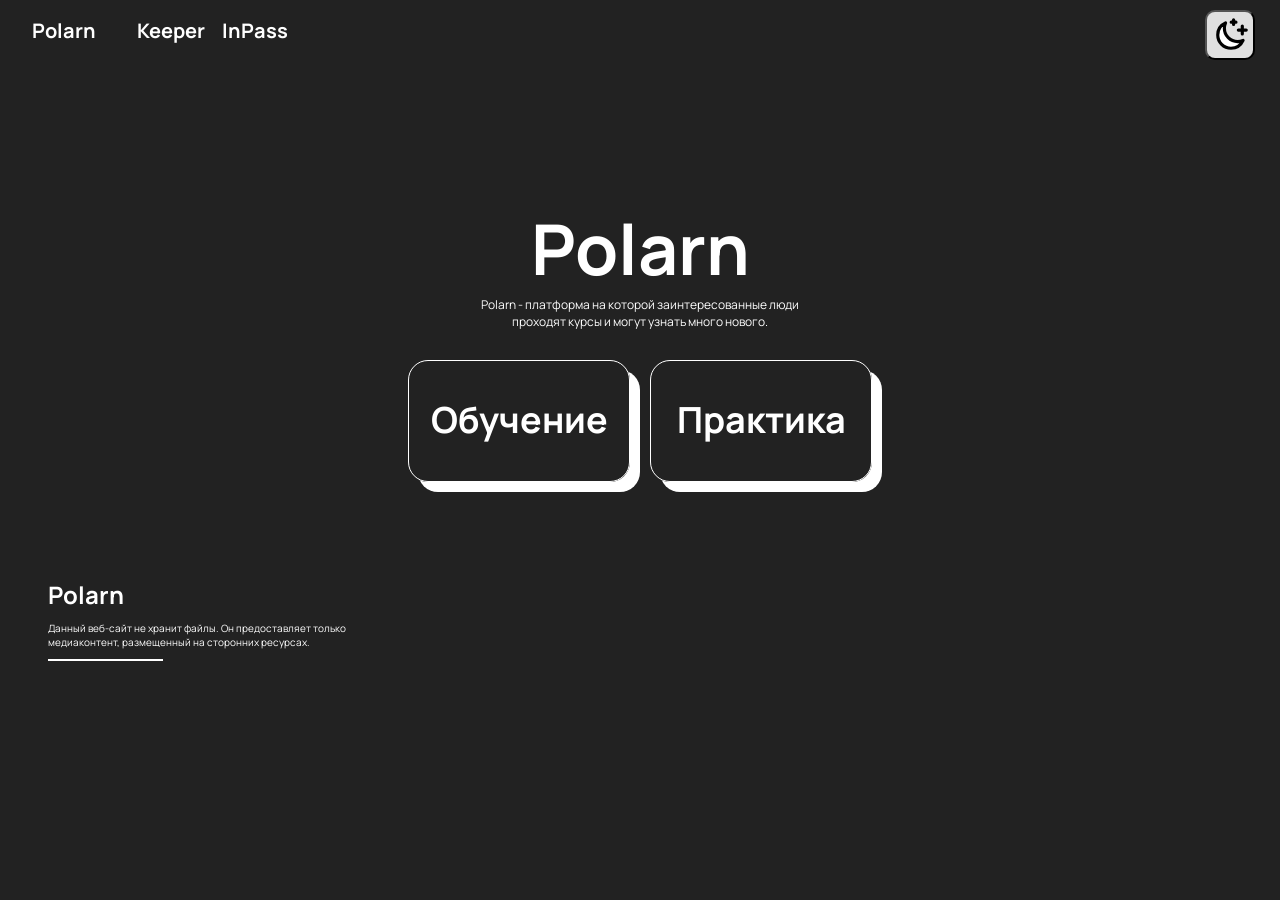
<file: index.html>
<!DOCTYPE html>
<html lang="en">
<head>
    <meta charset="UTF-8">
    <meta name="viewport" content="width=device-width, initial-scale=1.0">
    <!-- Title-->
    <title>Polarn</title>
    <!-- Fonts -->
    <link rel="preconnect" href="https://fonts.googleapis.com">
    <link rel="preconnect" href="https://fonts.gstatic.com" crossorigin>
    <link href="https://fonts.googleapis.com/css2?family=Manrope:wght@200..800&display=swap" rel="stylesheet">
    <!-- Favicon -->
    <link rel="apple-touch-icon" sizes="180x180" href="favicon/apple-touch-icon.png">
    <link rel="icon" type="image/png" sizes="32x32" href="favicon/favicon-32x32.png">
    <link rel="icon" type="image/png" sizes="16x16" href="favicon/favicon-16x16.png">
    <link rel="manifest" href="favicon/site.webmanifest">
    <!-- CSS -->
    <link rel="stylesheet" href="css/main.css">
    <link rel="stylesheet" href="css/mobile.css">
</head>
<body>

<!-- Preloader -->
<div class="preloader">
    <svg viewBox="0 0 24 24" xmlns="http://www.w3.org/2000/svg" class="preloader__image" role="img">
        <path class="colorPre" d="M21 15.5018C18.651 14.5223 17 12.2039 17 9.5C17 6.79774 18.6534 4.48062 21 3.5C20.2304 3.17906 19.3859 3 18.5 3C15.7977 3 13.4806 4.64899 12.5 6.9956M6.9 21C4.74609 21 3 19.2889 3 17.1781C3 15.4286 4.3 13.8125 6.25 13.5C6.86168 12.0617 8.30934 11 9.9978 11C12.1607 11 13.9285 12.6589 14.05 14.75C15.1978 15.2463 16 16.4645 16 17.7835C16 19.5599 14.5449 21 12.75 21L6.9 21Z" stroke="#000000" stroke-width="2" stroke-linecap="round" stroke-linejoin="round"/>
    </svg>
</div>

<!-- Navigation -->
<div class="navbar">
    <div class="Nbar">
        <h2 class="Ntitle">Polarn</h2>
        <a href="download/keeper.rar" class="Nb" download=""><h2 class="Nbtn">Keeper</h2></a>
        <a href="download/inpass.rar" class="Nb" download=""><h2 class="Nbtn">InPass</h2></a>
    </div>
    <div class="Theme">
        <button id="theme-toggle" class="Ntheme">
            <svg width="38px" height="38px" viewBox="0 0 24 24" fill="none" xmlns="http://www.w3.org/2000/svg">
                <path d="M13 6V3M18.5 12V7M14.5 4.5H11.5M21 9.5H16M15.5548 16.8151C16.7829 16.8151 17.9493 16.5506 19 16.0754C17.6867 18.9794 14.7642 21 11.3698 21C6.74731 21 3 17.2527 3 12.6302C3 9.23576 5.02061 6.31331 7.92462 5C7.44944 6.05072 7.18492 7.21708 7.18492 8.44523C7.18492 13.0678 10.9322 16.8151 15.5548 16.8151Z" stroke="#000000" stroke-width="2" stroke-linecap="round" stroke-linejoin="round"/>
            </svg>
        </button>
    </div>
</div>

<!-- Main-->
<div class="Main">
    <h1 class="Title">Polarn</h1>
    <h2 class="Description1">
        Polarn - платформа на которой заинтересованные люди
    </h2>
    <h2 class="Description2">
        проходят курсы и могут узнать много нового.
    </h2>
</div>

<div class="Multibtn">
    <div class="info"><a href="security.html" class="Abtn"><h1>Обучение</h1></a></div>
    <div class="security"><a href="info.html" class="Mbtn"><h1>Практика</h1></a></div>
</div>

<!-- Footer -->
<footer class="footer">
    <h2 class="ftitle">Polarn</h2>
    <p class="fdescription">Данный веб-сайт не хранит файлы. Он предоставляет только
        <br>
        медиаконтент, размещенный на сторонних ресурсах.</p>
    <div class="border"></div>
</footer>

<!-- Scripts -->
<script src="javascript/preloader.js"></script>
<script src="javascript/theme.js"></script>
</body>
</html>
</file>
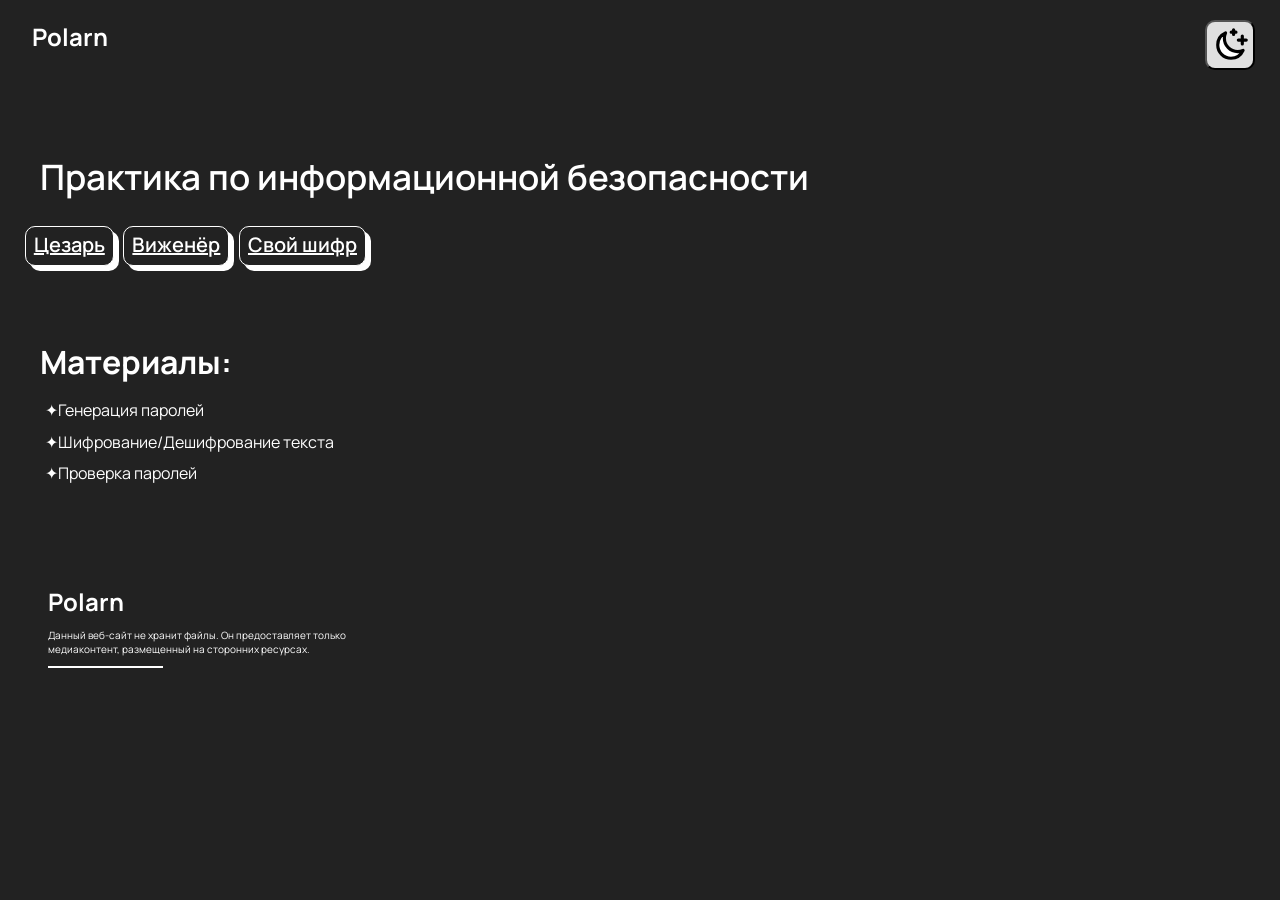
<file: info.html>
<!DOCTYPE html>
<html lang="en">
<head>
    <meta charset="UTF-8">
    <meta name="viewport" content="width=device-width, initial-scale=1.0">
    <!-- Title-->
    <title>Polarn - info</title>
    <!-- Fonts -->
    <link rel="preconnect" href="https://fonts.googleapis.com">
    <link rel="preconnect" href="https://fonts.gstatic.com" crossorigin>
    <link href="https://fonts.googleapis.com/css2?family=Manrope:wght@200..800&display=swap" rel="stylesheet">
    <!-- Favicon -->
    <link rel="apple-touch-icon" sizes="180x180" href="favicon/apple-touch-icon.png">
    <link rel="icon" type="image/png" sizes="32x32" href="favicon/favicon-32x32.png">
    <link rel="icon" type="image/png" sizes="16x16" href="favicon/favicon-16x16.png">
    <link rel="manifest" href="favicon/site.webmanifest">
    <!-- CSS -->
    <link rel="stylesheet" href="css/info.css">
    <link rel="stylesheet" href="css/infoM.css">
</head>
<body>

<!-- Preloader -->
<div class="preloader">
    <svg viewBox="0 0 24 24" xmlns="http://www.w3.org/2000/svg" class="preloader__image" role="img">
        <path class="colorPre" d="M21 15.5018C18.651 14.5223 17 12.2039 17 9.5C17 6.79774 18.6534 4.48062 21 3.5C20.2304 3.17906 19.3859 3 18.5 3C15.7977 3 13.4806 4.64899 12.5 6.9956M6.9 21C4.74609 21 3 19.2889 3 17.1781C3 15.4286 4.3 13.8125 6.25 13.5C6.86168 12.0617 8.30934 11 9.9978 11C12.1607 11 13.9285 12.6589 14.05 14.75C15.1978 15.2463 16 16.4645 16 17.7835C16 19.5599 14.5449 21 12.75 21L6.9 21Z" stroke="#000000" stroke-width="2" stroke-linecap="round" stroke-linejoin="round"/>
    </svg>
</div>

<!-- Navigation -->
<div class="navbar">
    <div class="Nbar">
        <a href="index.html"><h2 class="Ntitle">Polarn</h2></a>
    </div>
    <div class="Theme">
        <button id="theme-toggle" class="Ntheme">
            <svg width="38px" height="38px" viewBox="0 0 24 24" fill="none" xmlns="http://www.w3.org/2000/svg">
                <path d="M13 6V3M18.5 12V7M14.5 4.5H11.5M21 9.5H16M15.5548 16.8151C16.7829 16.8151 17.9493 16.5506 19 16.0754C17.6867 18.9794 14.7642 21 11.3698 21C6.74731 21 3 17.2527 3 12.6302C3 9.23576 5.02061 6.31331 7.92462 5C7.44944 6.05072 7.18492 7.21708 7.18492 8.44523C7.18492 13.0678 10.9322 16.8151 15.5548 16.8151Z" stroke="#000000" stroke-width="2" stroke-linecap="round" stroke-linejoin="round"/>
            </svg>
        </button>
    </div>
</div>

<!-- Main -->
<div class="main">
    <div class="download">
        <h1 class="load">Скачать:</h1>
        <a href="download/inpass.rar">✦ InPass - интерактив программа для взлома сообщений</a>
        <a href="download/keeper.rar">✦ Keeper - программа с разными видами шифрования/дешифрования</a>
    </div>
    <div class="sites">
        <h1 class="load">Материалы:</h1>
        <a href="main/generate.html">✦Генерация паролей</a>
        <a href="main/code.html">✦Шифрование/Дешифрование текста</a>
        <a href="main/pass.html">✦Проверка паролей</a>
    </div>
</div>

<!-- Slider -->
<div class="container">
    <div class="mySlides fade">
          <div class="Stitle">Практика по информационной безопасности</div>
          <div class="time">Время на прочтение ⌚ 2 минуты</div>
        <div class="textM">Игры на дешифрование:</div>
          <div class="text">Здесь присутствует интерактив, а также полезные материалы и программы для освоения в теме криптографии и информационной безопасности.</div>
    </div>
</div>

<!-- Games -->
<div class="games">
    <div class="game">
          <a href="main/caesar.html"><div class="gamename">Цезарь</div></a>
          <div class="minutes">⌚ 1 минута</div>
          <div class="info">Попытайтесь взломать шифр Цезаря.</div>
    </div>
    <div class="game">
         <a href="main/vigener.html"><div class="gamename">Виженёр</div></a>
          <div class="minutes">⌚ 3 минуты</div>
          <div class="info">Взломайте шифр Виженёра, если сможете.</div>
    </div>
    <div class="game">
          <a href="main/cipher.html"><div class="gamename">Свой шифр</div></a>
          <div class="minutes">⌚ ? минут</div>
          <div class="info">Попытайтесь отгадать наш шифр (метод замены).</div>
    </div>
</div>

<div class="sitesM">
    <h1 class="load">Материалы:</h1>
    <a href="main/generate.html">✦Генерация паролей</a>
    <a href="main/code.html">✦Шифрование/Дешифрование текста</a>
    <a href="main/pass.html">✦Проверка паролей</a>
</div>

<!-- Footer -->
<footer class="footer">
  <h2 class="ftitle">Polarn</h2>
  <p class="fdescription">Данный веб-сайт не хранит файлы. Он предоставляет только
        <br>
        медиаконтент, размещенный на сторонних ресурсах.</p>
  <div class="border"></div>
</footer>

<!-- Scripts -->
<script src="javascript/slider.js"></script>
<script src="javascript/preloader.js"></script>
<script src="javascript/theme.js"></script>
</body>
</html>
</file>
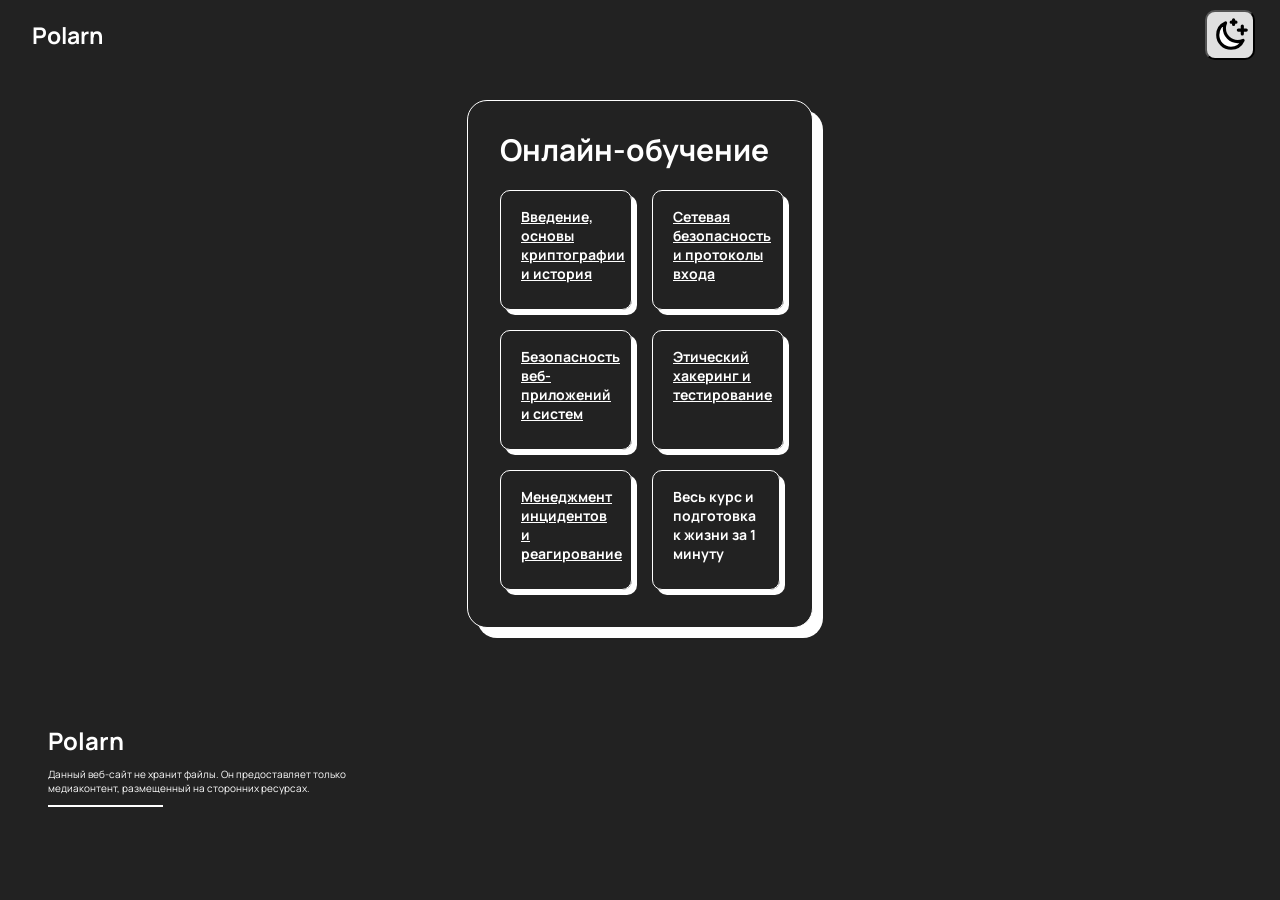
<file: security.html>
<!DOCTYPE html>
<html lang="en">
<head>
    <meta charset="UTF-8">
    <meta name="viewport" content="width=device-width, initial-scale=1.0">
    <!-- Title-->
    <title>Polarn - learn</title>
    <!-- Fonts -->
    <link rel="preconnect" href="https://fonts.googleapis.com">
    <link rel="preconnect" href="https://fonts.gstatic.com" crossorigin>
    <link href="https://fonts.googleapis.com/css2?family=Manrope:wght@200..800&display=swap" rel="stylesheet">
    <!-- Favicon -->
    <link rel="apple-touch-icon" sizes="180x180" href="favicon/apple-touch-icon.png">
    <link rel="icon" type="image/png" sizes="32x32" href="favicon/favicon-32x32.png">
    <link rel="icon" type="image/png" sizes="16x16" href="favicon/favicon-16x16.png">
    <link rel="manifest" href="favicon/site.webmanifest">
    <!-- CSS -->
    <link rel="stylesheet" href="css/security.css">
    <link rel="stylesheet" href="css/securityM.css">
</head>
<body>

<!-- Preloader -->
<div class="preloader">
    <svg viewBox="0 0 24 24" xmlns="http://www.w3.org/2000/svg" class="preloader__image" role="img">
        <path class="colorPre" d="M21 15.5018C18.651 14.5223 17 12.2039 17 9.5C17 6.79774 18.6534 4.48062 21 3.5C20.2304 3.17906 19.3859 3 18.5 3C15.7977 3 13.4806 4.64899 12.5 6.9956M6.9 21C4.74609 21 3 19.2889 3 17.1781C3 15.4286 4.3 13.8125 6.25 13.5C6.86168 12.0617 8.30934 11 9.9978 11C12.1607 11 13.9285 12.6589 14.05 14.75C15.1978 15.2463 16 16.4645 16 17.7835C16 19.5599 14.5449 21 12.75 21L6.9 21Z" stroke="#000000" stroke-width="2" stroke-linecap="round" stroke-linejoin="round"/>
    </svg>
</div>

<!-- Navigation -->
<div class="navbar">
    <div class="Nbar">
        <a href="index.html"><h2 class="Ntitle">Polarn</h2></a>
    </div>
    <div class="Theme">
        <button id="theme-toggle" class="Ntheme">
            <svg width="38px" height="38px" viewBox="0 0 24 24" fill="none" xmlns="http://www.w3.org/2000/svg">
                <path d="M13 6V3M18.5 12V7M14.5 4.5H11.5M21 9.5H16M15.5548 16.8151C16.7829 16.8151 17.9493 16.5506 19 16.0754C17.6867 18.9794 14.7642 21 11.3698 21C6.74731 21 3 17.2527 3 12.6302C3 9.23576 5.02061 6.31331 7.92462 5C7.44944 6.05072 7.18492 7.21708 7.18492 8.44523C7.18492 13.0678 10.9322 16.8151 15.5548 16.8151Z" stroke="#000000" stroke-width="2" stroke-linecap="round" stroke-linejoin="round"/>
            </svg>
        </button>
    </div>
</div>

<!-- Learning list -->
<div class="learn_list">
    <div class="learn">
        <h1 class="title">Онлайн-обучение</h1>
        <div class="list">
            <div class="lesson1">
                <a href="lessons/lesson1.html"><h2 class="name">Введение, основы криптографии и история</h2></a>
                <h2 class="nameM">Теория ⌚ 3 минуты</h2>
            </div>
            <div class="lesson">
                <a href="lessons/lesson2.html"><h2 class="name">Сетевая безопасность и протоколы входа</h2></a>
                <h2 class="nameM">Теория-практика ⌚ 7 минут</h2>
            </div>
        </div>
        <div class="list">
            <div class="lesson1">
                <a href="lessons/lesson3.html"><h2 class="name">Безопасность веб-приложений и систем</h2></a>
                <h2 class="nameM">Теория-практика ⌚ 40 минут</h2>
            </div>
            <div class="lesson">
                <a href="lessons/lesson4.html"><h2 class="name">Этический хакеринг и тестирование</h2></a>
                <h2 class="nameM">Теория ⌚ 10 минут</h2>
            </div>
        </div>
        <div class="list">
            <div class="lesson1">
                <a href="lessons/lesson5.html"><h2 class="name">Менеджмент инцидентов и реагирование</h2></a>
                <h2 class="nameM">Теория ⌚ 40 минут</h2>
            </div>
            <div class="lesson">
                <h2 class="name">Весь курс и подготовка к жизни за 1 минуту</h2>
                <h2 class="nameM">Практика ⌚ 1 минута</h2>
            </div>
        </div>
    </div>
</div>

<!-- Footer -->
<footer class="footer">
    <h2 class="ftitle">Polarn</h2>
    <p class="fdescription">Данный веб-сайт не хранит файлы. Он предоставляет только
        <br>
        медиаконтент, размещенный на сторонних ресурсах.</p>
    <div class="border"></div>
</footer>

<!-- Scripts -->
<script src="javascript/preloader.js"></script>
<script src="javascript/theme.js"></script>
</body>
</html>
</file>
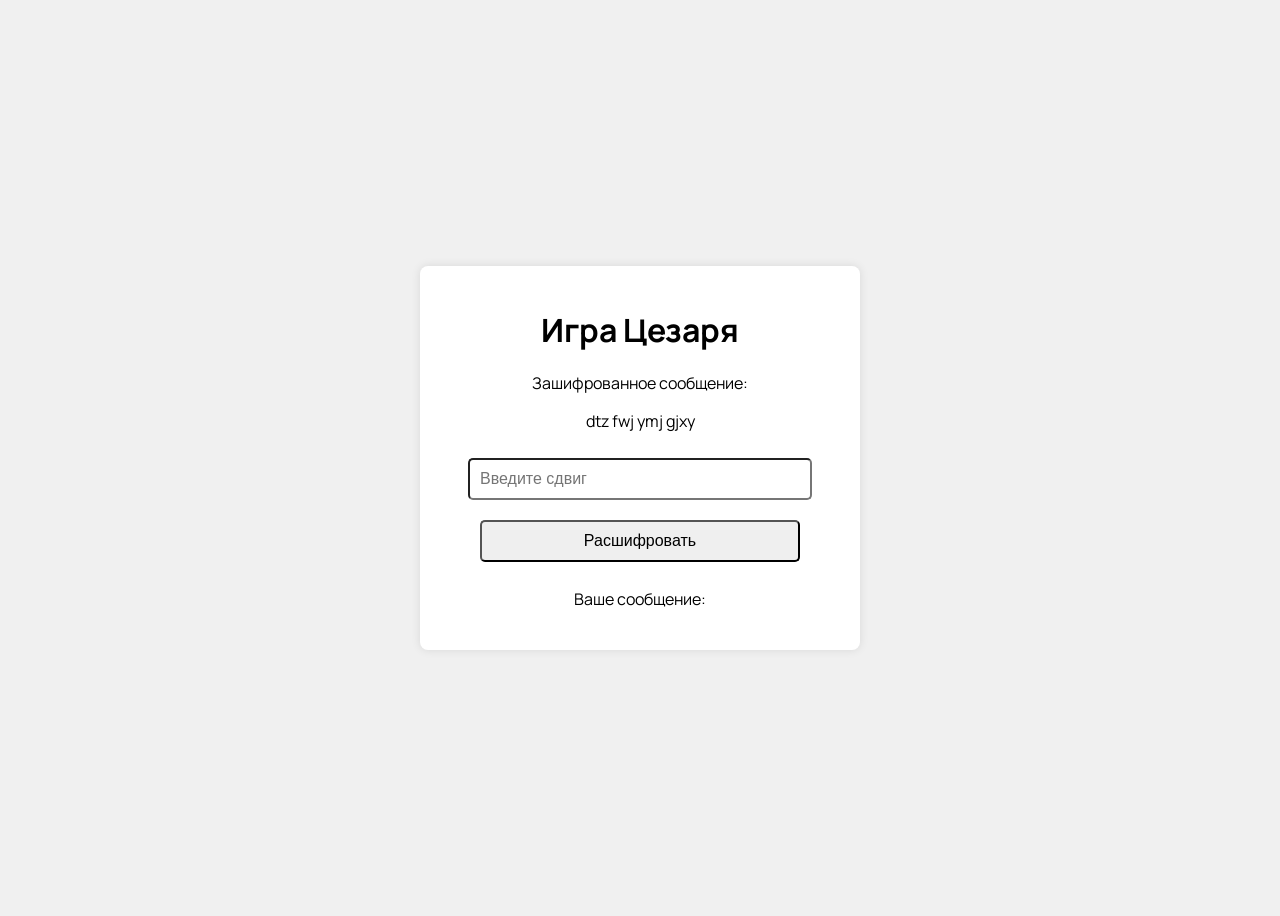
<file: main/caesar.html>
<!DOCTYPE html>
<html lang="en">
<head>
    <meta charset="UTF-8">
    <meta name="viewport" content="width=device-width, initial-scale=1.0">
    <!-- Title -->
    <title>Polarn</title>
    <!-- Fonts -->
    <link rel="preconnect" href="https://fonts.googleapis.com">
    <link rel="preconnect" href="https://fonts.gstatic.com" crossorigin>
    <link href="https://fonts.googleapis.com/css2?family=Manrope:wght@200..800&display=swap" rel="stylesheet">
    <!-- Favicon -->
    <link rel="apple-touch-icon" sizes="180x180" href="favicon/apple-touch-icon.png">
    <link rel="icon" type="image/png" sizes="32x32" href="favicon/favicon-32x32.png">
    <link rel="icon" type="image/png" sizes="16x16" href="favicon/favicon-16x16.png">
    <link rel="manifest" href="favicon/site.webmanifest">
    <!-- CSS -->
    <link rel="stylesheet" href="styles/caesar.css">
</head>
<body>

    <div class="container">
        <h1>Игра Цезаря</h1>
        <p>Зашифрованное сообщение:</p>
        <p id="encryptedMessage"></p>
        <input type="number" id="shift" placeholder="Введите сдвиг">
        <button onclick="decryptMessage()">Расшифровать</button>
        <p>Ваше сообщение:</p>
        <p id="decryptedMessage"></p>
    </div>

<script>
// Зашифрованное сообщение
const encryptedMessage = "dtz fwj ymj gjxy";
document.getElementById('encryptedMessage').innerText = encryptedMessage;

function decryptMessage() {
    const shift = parseInt(document.getElementById('shift').value);
    if (isNaN(shift)) {
        console.log('Пожалуйста, введите действительное число для сдвига.');
        return;
    }

    let decryptedMessage = '';
    for (let i = 0; i < encryptedMessage.length; i++) {
        const char = encryptedMessage[i];
        if (char.match(/[a-z]/i)) {
            const code = encryptedMessage.charCodeAt(i);
            let shiftedCode = code;

            // Для заглавных букв
            if (code >= 65 && code <= 90) {
                shiftedCode = ((code - 65 - shift + 26) % 26) + 65;
            }
            // Для строчных букв
            else if (code >= 97 && code <= 122) {
                shiftedCode = ((code - 97 - shift + 26) % 26) + 97;
            }
            decryptedMessage += String.fromCharCode(shiftedCode);
        } else {
            decryptedMessage += char;
        }
    }

    document.getElementById('decryptedMessage').innerText = decryptedMessage;
}
    </script>
</body>
</html>
</file>
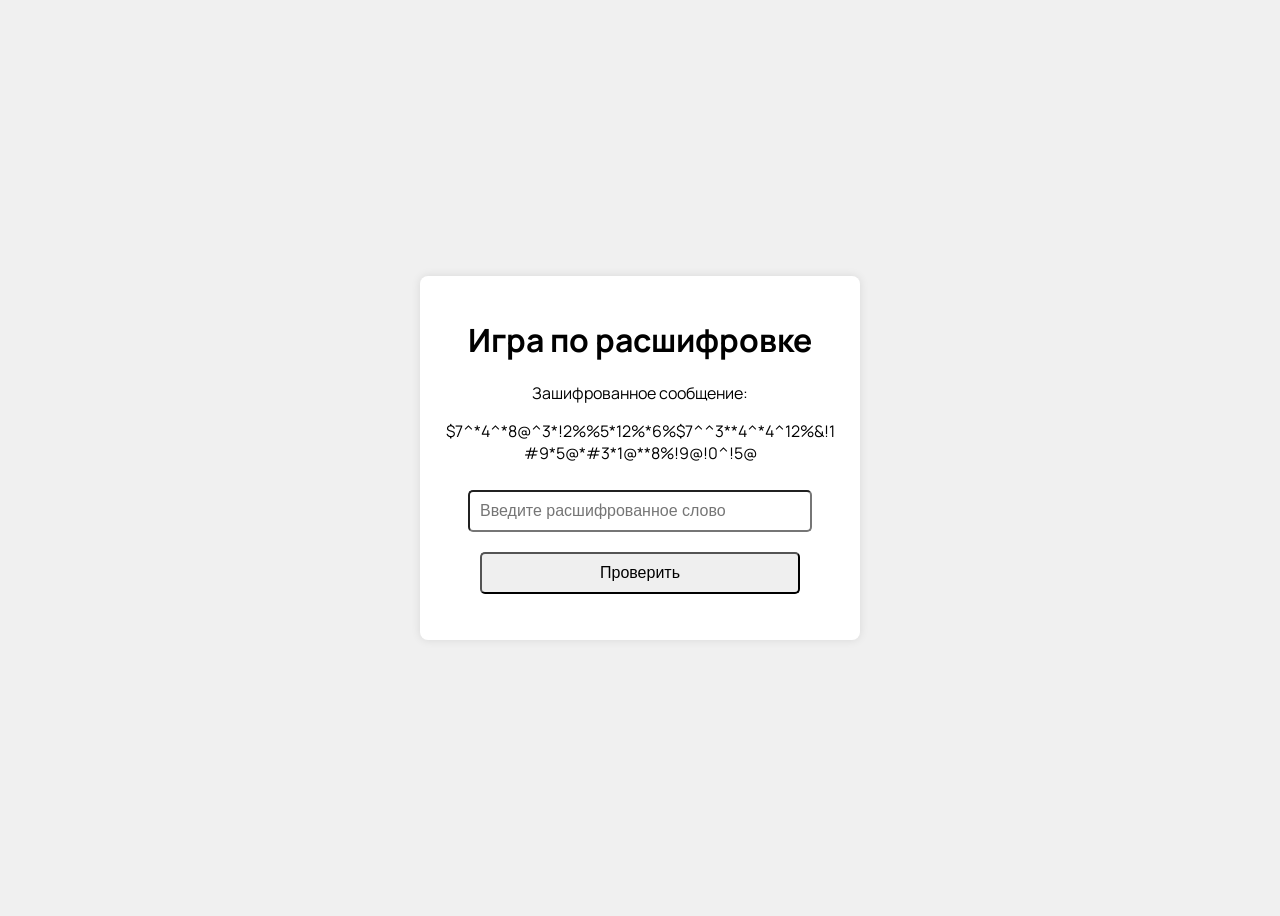
<file: main/cipher.html>
<!DOCTYPE html>
<html lang="en">
<head>
    <meta charset="UTF-8">
    <meta name="viewport" content="width=device-width, initial-scale=1.0">
    <!-- Title -->
    <title>Polarn</title>
    <!-- Fonts -->
    <link rel="preconnect" href="https://fonts.googleapis.com">
    <link rel="preconnect" href="https://fonts.gstatic.com" crossorigin>
    <link href="https://fonts.googleapis.com/css2?family=Manrope:wght@200..800&display=swap" rel="stylesheet">
    <!-- Favicon -->
    <link rel="apple-touch-icon" sizes="180x180" href="favicon/apple-touch-icon.png">
    <link rel="icon" type="image/png" sizes="32x32" href="favicon/favicon-32x32.png">
    <link rel="icon" type="image/png" sizes="16x16" href="favicon/favicon-16x16.png">
    <link rel="manifest" href="favicon/site.webmanifest">
    <!-- CSS -->
    <link rel="stylesheet" href="styles/caesar.css">
</head>
<body>

    <div class="container">
        <h1>Игра по расшифровке</h1>
        <p>Зашифрованное сообщение:</p>
        <p id="encryptedMessage"></p>
        <input type="text" id="userInput" placeholder="Введите расшифрованное слово">
        <button onclick="checkDecryption()">Проверить</button>
        <p id="resultMessage"></p>
    </div>

<script>
// Фиксированная таблица замены для русского и английского алфавитов и цифр
const substitutionTable = {
    'А': '!#%', 'Б': '@&*', 'В': '^$@', 'Г': '*2^', 'Д': '&*4', 'Е': '#!&',
    'Ё': '!*#', 'Ж': '*@%', 'З': '#@2', 'И': '$&^', 'Й': '^&@', 'К': '@^*',
    'Л': '*#!', 'М': '%&*', 'Н': '*@^', 'О': '^#*', 'П': '&*1', 'Р': '!%^',
    'С': '*&#', 'Т': '6@!', 'У': '9*$', 'Ф': '*&7', 'Х': '$*@', 'Ц': '*^%',
    'Ч': '@*!', 'Ш': '#&*', 'Щ': '*^@', 'Ъ': '&!#', 'Ы': '*$!', 'Ь': '@^#',
    'Э': '#*&', 'Ю': '^*@', 'Я': '&#!',
    'а': '12%', 'б': '34*', 'в': '56@', 'г': '78^', 'д': '90&', 'е': '01!',
    'ё': '!0*', 'ж': '*9@', 'з': '#89', 'и': '$7^', 'й': '^6@', 'к': '7*^',
    'л': '*6!', 'м': '%5*', 'н': '*4^', 'о': '^3*', 'п': '0*&', 'р': '!2%',
    'с': '*1&', 'т': '#0!', 'у': '!9$', 'ф': '*8@', 'х': '$7*', 'ц': '*6%',
    'ч': '3*@', 'ш': '#4&', 'щ': '*5@', 'ъ': '&!6', 'ы': '*7!', 'ь': '@^8',
    'э': '#*9', 'ю': '^*0', 'я': '&!1',
    'A': 'z@!', 'B': '*&^', 'C': '#*$', 'D': '!%&', 'E': '*!@', 'F': '^%$',
    'G': '&*@', 'H': '!*&', 'I': '#@^', 'J': '*!%', 'K': '^&*', 'L': '@#!',
    'M': '*&^', 'N': '!*$', 'O': '#@!', 'P': '*8@', 'Q': '^!%', 'R': '@*&',
    'S': '*!#', 'T': '^$*', 'U': '@%!', 'V': '&^*', 'W': '!*$', 'X': '#@!',
    'Y': '*&@', 'Z': '^%$',
    'a': '1@#', 'b': '*2%', 'c': '#3*', 'd': '!4^', 'e': '5@*', 'f': '^6!',
    'g': '*7%', 'h': '#8*', 'i': '!9@', 'j': '0^%', 'k': '*1@', 'l': '^2*',
    'm': '#3!', 'n': '*4%', 'o': '!5^', 'p': '6@*', 'q': '^7!', 'r': '*8%',
    's': '#9*', 't': '!0^', 'u': '1@*', 'v': '^2!', 'w': '*3%', 'x': '#4*',
    'y': '!5@', 'z': '6^%'
};

// Пример зашифрованного сообщения
const encryptedMessage = '$7^*4^*8@^3*!2%%5*12%*6%$7^^3**4^*4^12%&!1 #9*5@*#3*1@**8%!9@!0^!5@';
const correctDecryption = 'информационная security';

document.getElementById('encryptedMessage').innerText = encryptedMessage;

function checkDecryption() {
    const userInput = document.getElementById('userInput').value;

    if (userInput === correctDecryption) {
        document.getElementById('resultMessage').innerText = 'Правильно!';
    } else {
        document.getElementById('resultMessage').innerText = 'Неправильно, попробуйте еще раз.';
    }
}
</script>
</body>
</html>
</file>
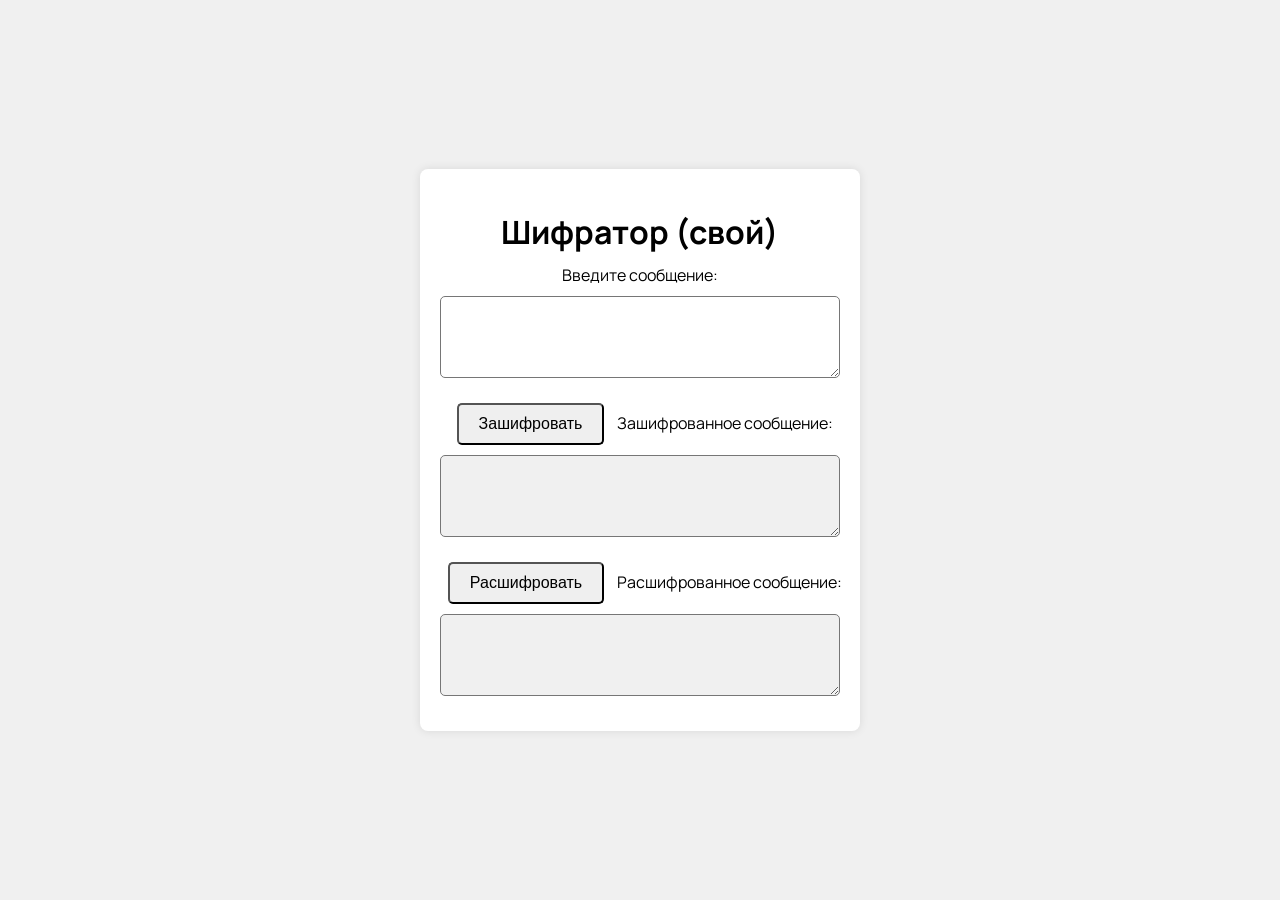
<file: main/code.html>
<!DOCTYPE html>
<html lang="en">
<head>
    <meta charset="UTF-8">
    <meta name="viewport" content="width=device-width, initial-scale=1.0">
    <!-- Title-->
    <title>Polarn</title>
    <!-- Fonts -->
    <link rel="preconnect" href="https://fonts.googleapis.com">
    <link rel="preconnect" href="https://fonts.gstatic.com" crossorigin>
    <link href="https://fonts.googleapis.com/css2?family=Manrope:wght@200..800&display=swap" rel="stylesheet">
    <!-- Favicon -->
    <link rel="apple-touch-icon" sizes="180x180" href="favicon/apple-touch-icon.png">
    <link rel="icon" type="image/png" sizes="32x32" href="favicon/favicon-32x32.png">
    <link rel="icon" type="image/png" sizes="16x16" href="favicon/favicon-16x16.png">
    <link rel="manifest" href="favicon/site.webmanifest">
    <!-- CSS -->
    <link rel="stylesheet" href="styles/code.css">
</head>
<body>

    <div class="container">
        <h1>Шифратор (свой)</h1>
        <label for="inputMessage" class="sms">Введите сообщение:</label>
        <textarea id="inputMessage" rows="4"></textarea>
        <button onclick="encryptMessage()">Зашифровать</button>
        <label for="outputMessage" class="message">Зашифрованное сообщение:</label>
        <textarea id="outputMessage" rows="4" readonly></textarea>
        <button onclick="decryptMessage()">Расшифровать</button>
        <label for="decryptedMessage" class="message">Расшифрованное сообщение:</label>
        <textarea id="decryptedMessage" rows="4" readonly></textarea>
    </div>

<script>
// script.js

// Фиксированная таблица замены для русского и английского алфавитов и цифр
const substitutionTable = {
    'А': '!#%', 'Б': '@&*', 'В': '^$@', 'Г': '*2^', 'Д': '&*4', 'Е': '#!&',
    'Ё': '!*#', 'Ж': '*@%', 'З': '#@2', 'И': '$&^', 'Й': '^&@', 'К': '@^*',
    'Л': '*#!', 'М': '%&*', 'Н': '*@^', 'О': '^#*', 'П': '&*1', 'Р': '!%^',
    'С': '*&#', 'Т': '6@!', 'У': '9*$', 'Ф': '*&7', 'Х': '$*@', 'Ц': '*^%',
    'Ч': '@*!', 'Ш': '#&*', 'Щ': '*^@', 'Ъ': '&!#', 'Ы': '*$!', 'Ь': '@^#',
    'Э': '#*&', 'Ю': '^*@', 'Я': '&#!',
    'а': '12%', 'б': '34*', 'в': '56@', 'г': '78^', 'д': '90&', 'е': '01!',
    'ё': '!0*', 'ж': '*9@', 'з': '#89', 'и': '$7^', 'й': '^6@', 'к': '7*^',
    'л': '*6!', 'м': '%5*', 'н': '*4^', 'о': '^3*', 'п': '0*&', 'р': '!2%',
    'с': '*1&', 'т': '#0!', 'у': '!9$', 'ф': '*8@', 'х': '$7*', 'ц': '*6%',
    'ч': '3*@', 'ш': '#4&', 'щ': '*5@', 'ъ': '&!6', 'ы': '*7!', 'ь': '@^8',
    'э': '#*9', 'ю': '^*0', 'я': '&!1',
    'A': 'z@!', 'B': '*&^', 'C': '#*$', 'D': '!%&', 'E': '*!@', 'F': '^%$',
    'G': '&*@', 'H': '!*&', 'I': '#@^', 'J': '*!%', 'K': '^&*', 'L': '@#!',
    'M': '*&^', 'N': '!*$', 'O': '#@!', 'P': '18@', 'Q': '^!%', 'R': '@*&',
    'S': '*!#', 'T': '^$*', 'U': '@%!', 'V': '&^*', 'W': '!*$', 'X': '#@!',
    'Y': '*&@', 'Z': '^%$',
    'a': '1@#', 'b': '*2%', 'c': '#3*', 'd': '!4^', 'e': '5@*', 'f': '^6!',
    'g': '*7%', 'h': '#8*', 'i': '!9@', 'j': '0^%', 'k': '*1@', 'l': '^2*',
    'm': '#3!', 'n': '*4%', 'o': '!5^', 'p': '6@*', 'q': '^7!', 'r': '*8%',
    's': '#9*', 't': '!0^', 'u': '1@*', 'v': '^2!', 'w': '*3%', 'x': '#4*',
    'y': '!5@', 'z': '6^%'
};

// Функция для шифрования сообщения
function encryptMessage() {
    const inputMessage = document.getElementById('inputMessage').value;
    let encryptedMessage = "";

    for (let i = 0; i < inputMessage.length; i++) {
        const char = inputMessage[i];
        if (substitutionTable.hasOwnProperty(char)) {
            encryptedMessage += substitutionTable[char];
        } else {
            encryptedMessage += char;
        }
    }

    document.getElementById('outputMessage').value = encryptedMessage;
}

// Функция для дешифрования сообщения
function decryptMessage() {
    const encryptedMessage = document.getElementById('outputMessage').value;
    let decryptedMessage = "";

    // Создаем обратную таблицу замены для дешифрования
    const reverseSubstitutionTable = {};
    for (let key in substitutionTable) {
        if (substitutionTable.hasOwnProperty(key)) {
            reverseSubstitutionTable[substitutionTable[key]] = key;
        }
    }

    // Декодируем зашифрованное сообщение
    let i = 0;
    while (i < encryptedMessage.length) {
        let found = false;
        // Пробуем декодировать символ из трёх символов
        for (let step = 3; step >= 2; step--) {
            const triplet = encryptedMessage.substr(i, step);
            if (reverseSubstitutionTable.hasOwnProperty(triplet)) {
                decryptedMessage += reverseSubstitutionTable[triplet];
                i += step;
                found = true;
                break;
            }
        }
        // Если не найдено соответствие, добавляем как есть
        if (!found) {
            decryptedMessage += encryptedMessage[i];
            i++;
        }
    }

    document.getElementById('decryptedMessage').value = decryptedMessage;
}

    </script>
</body>
</html>
</file>
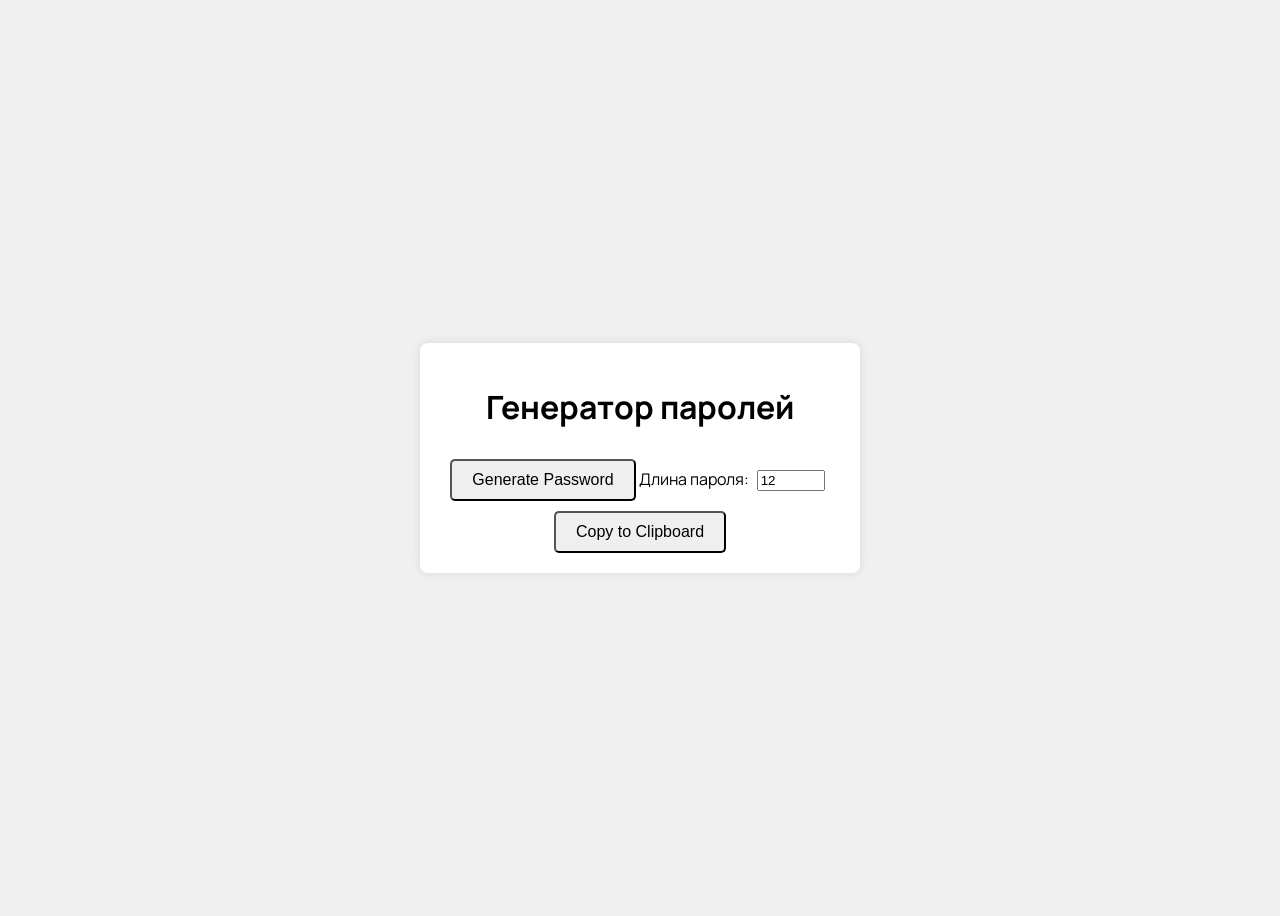
<file: main/generate.html>
<!DOCTYPE html>
<html lang="en">
<head>
    <meta charset="UTF-8">
    <meta name="viewport" content="width=device-width, initial-scale=1.0">
    <!-- Title-->
    <title>Polarn</title>
    <!-- Fonts -->
    <link rel="preconnect" href="https://fonts.googleapis.com">
    <link rel="preconnect" href="https://fonts.gstatic.com" crossorigin>
    <link href="https://fonts.googleapis.com/css2?family=Manrope:wght@200..800&display=swap" rel="stylesheet">
    <!-- Favicon -->
    <link rel="apple-touch-icon" sizes="180x180" href="favicon/apple-touch-icon.png">
    <link rel="icon" type="image/png" sizes="32x32" href="favicon/favicon-32x32.png">
    <link rel="icon" type="image/png" sizes="16x16" href="favicon/favicon-16x16.png">
    <link rel="manifest" href="favicon/site.webmanifest">
    <!-- CSS -->
    <link rel="stylesheet" href="styles/generate.css">
</head>
<body>
    <div class="container">
        <h1>Генератор паролей</h1>
        <div id="passwordDisplay"></div>
        <button onclick="generatePassword()">Generate Password</button>
        <label for="passwordLength">Длина пароля:</label>
        <input type="number" id="passwordLength" min="8" max="32" value="12">
        <button onclick="copyToClipboard()">Copy to Clipboard</button>
    </div>
    <script>
function generatePassword() {
    const passwordLength = document.getElementById('passwordLength').value;
    const password = generateStrongPassword(passwordLength);
    document.getElementById('passwordDisplay').innerText = password;
}

function generateStrongPassword(length) {
    const charset = "abcdefghijklmnopqrstuvwxyzABCDEFGHIJKLMNOPQRSTUVWXYZ0123456789!@#*";
    let password = "";
    for (let i = 0; i < length; i++) {
        const randomIndex = Math.floor(Math.random() * charset.length);
        password += charset[randomIndex];
    }
    return password;
}

function copyToClipboard() {
    const passwordDisplay = document.getElementById('passwordDisplay');
    const textarea = document.createElement('textarea');
    textarea.value = passwordDisplay.innerText;
    document.body.appendChild(textarea);
    textarea.select();
    document.execCommand('copy');
    document.body.removeChild(textarea);
    alert('Пароль скопирован в буфер обмена!');
}
    </script>
</body>
</html>
</file>
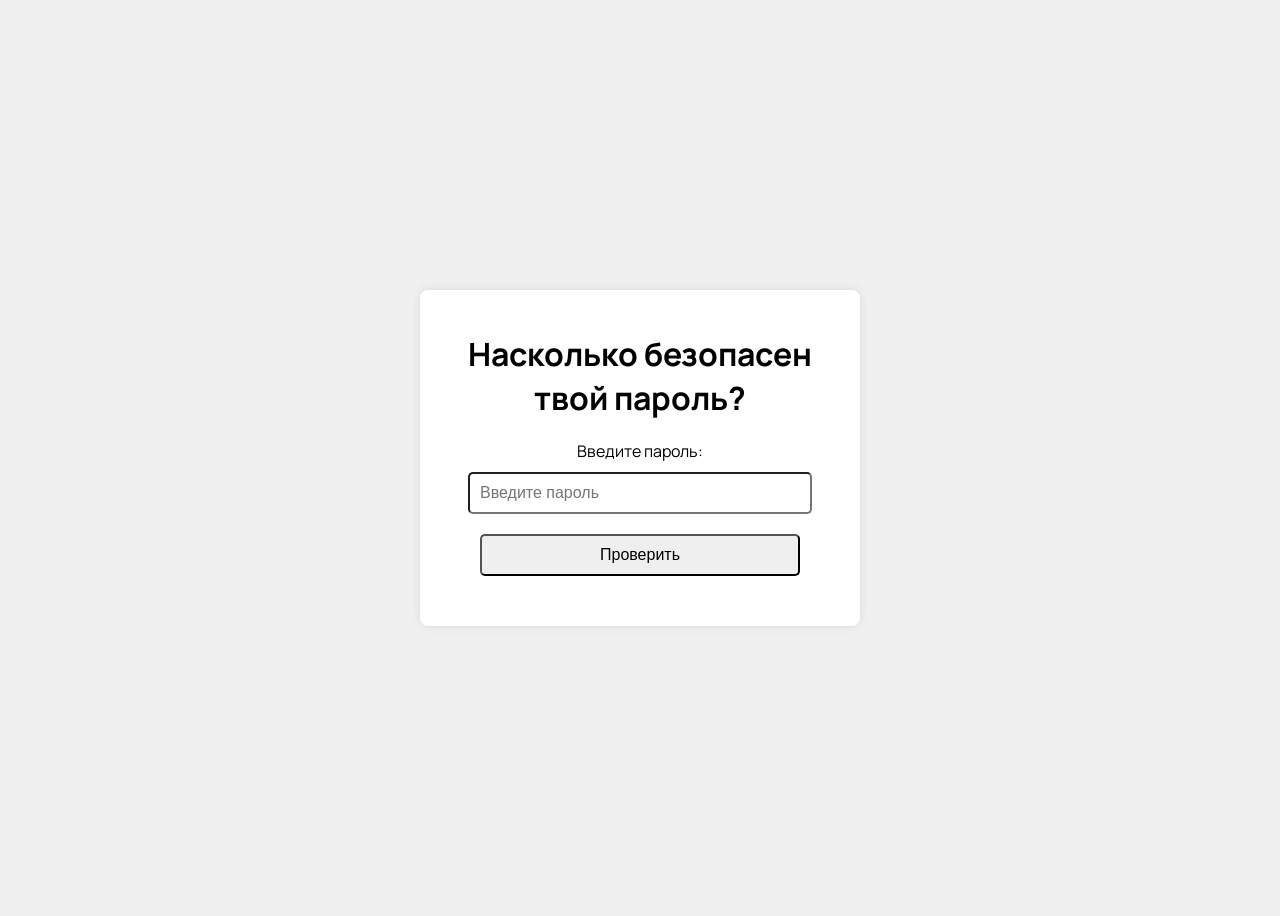
<file: main/pass.html>
<!DOCTYPE html>
<html lang="en">
<head>
    <meta charset="UTF-8">
    <meta name="viewport" content="width=device-width, initial-scale=1.0">
    <!-- Title-->
    <title>Polarn</title>
    <!-- Fonts -->
    <link rel="preconnect" href="https://fonts.googleapis.com">
    <link rel="preconnect" href="https://fonts.gstatic.com" crossorigin>
    <link href="https://fonts.googleapis.com/css2?family=Manrope:wght@200..800&display=swap" rel="stylesheet">
    <!-- Favicon -->
    <link rel="apple-touch-icon" sizes="180x180" href="favicon/apple-touch-icon.png">
    <link rel="icon" type="image/png" sizes="32x32" href="favicon/favicon-32x32.png">
    <link rel="icon" type="image/png" sizes="16x16" href="favicon/favicon-16x16.png">
    <link rel="manifest" href="favicon/site.webmanifest">
    <!-- CSS -->
    <link rel="stylesheet" href="styles/pass.css">
</head>
<body>

    <div class="container">
        <h1>Насколько безопасен твой пароль?</h1>
        <label for="password">Введите пароль:</label>
        <input type="password" id="password" placeholder="Введите пароль">
        <button onclick="checkPassword()">Проверить</button>
        <div id="passwordStrength"></div>
    </div>

    <script>
function checkPassword() {
    const password = document.getElementById('password').value;
    
    const strength = calculatePasswordStrength(password);
    displayPasswordStrength(strength);
}

function calculatePasswordStrength(password) {
    let strength = 0;

    if (password.length >= 8) {
        strength += 1;
    }

    if (password.length >= 12) {
        strength += 1;
    }

    if (/[a-z]/.test(password)) {
        strength += 1;
    }

    if (/[A-Z]/.test(password)) {
        strength += 1;
    }

    if (/[0-9]/.test(password)) {
        strength += 1;
    }

    if (/[!@#$%^&*()_+{}\[\]:;<>,.?~\-]/.test(password)) {
        strength += 1;
    }

    return strength;
}

function displayPasswordStrength(strength) {
    let message = '';
    switch (strength) {
        case 0:
            message = "Очень слабый";
            break;
        case 1:
            message = "Слабый";
            break;
        case 2:
            message = "Средний";
            break;
        case 3:
            message = "Хороший";
            break;
        case 4:
            message = "Очень хороший";
            break;
        case 5:
            message = "Отличный";
            break;
        case 6:
            message = "Очень отличный";
            break;
        default:
            message = "Невероятно безопасный";
            break;
    }

    document.getElementById('passwordStrength').innerText = `Сила пароля: ${message}`;
}
    </script>
</body>
</html>
</file>
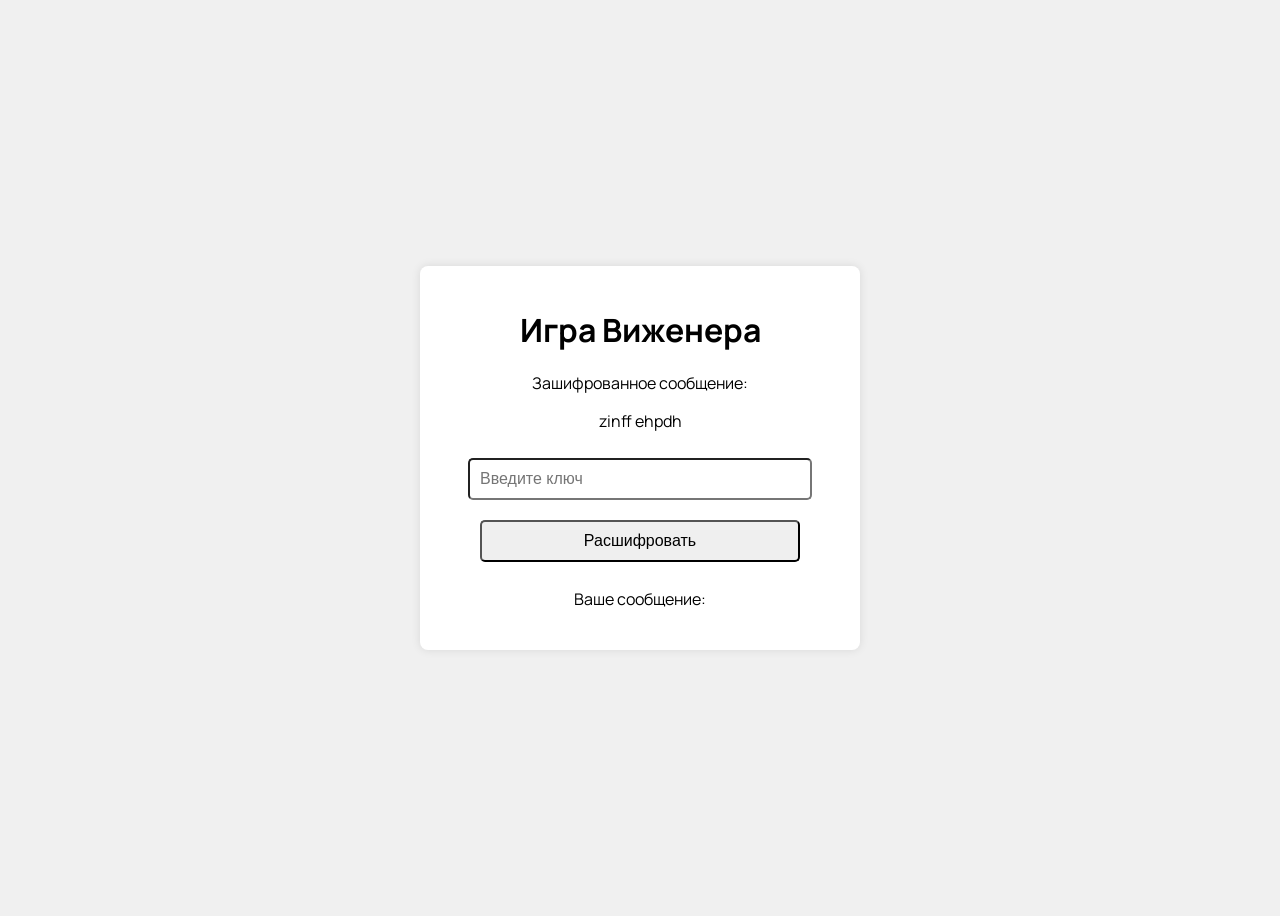
<file: main/vigener.html>
<!DOCTYPE html>
<html lang="en">
<head>
    <meta charset="UTF-8">
    <meta name="viewport" content="width=device-width, initial-scale=1.0">
    <!-- Title -->
    <title>Polarn</title>
    <!-- Fonts -->
    <link rel="preconnect" href="https://fonts.googleapis.com">
    <link rel="preconnect" href="https://fonts.gstatic.com" crossorigin>
    <link href="https://fonts.googleapis.com/css2?family=Manrope:wght@200..800&display=swap" rel="stylesheet">
    <!-- Favicon -->
    <link rel="apple-touch-icon" sizes="180x180" href="favicon/apple-touch-icon.png">
    <link rel="icon" type="image/png" sizes="32x32" href="favicon/favicon-32x32.png">
    <link rel="icon" type="image/png" sizes="16x16" href="favicon/favicon-16x16.png">
    <link rel="manifest" href="favicon/site.webmanifest">
    <!-- CSS -->
    <link rel="stylesheet" href="styles/caesar.css">
</head>
<body>

    <div class="container">
        <h1>Игра Виженера</h1>
        <p>Зашифрованное сообщение:</p>
        <p id="encryptedMessage"></p>
        <input type="text" id="key" placeholder="Введите ключ">
        <button onclick="decryptMessage()">Расшифровать</button>
        <p>Ваше сообщение:</p>
        <p id="decryptedMessage"></p>
    </div>

<script>
// Зашифрованное сообщение
const encryptedMessage = "zinff ehpdh";
document.getElementById('encryptedMessage').innerText = encryptedMessage;

// Алфавит для шифра
const alphabet = "abcdefghijklmnopqrstuvwxyz";

// Функция для расшифровки
function decryptMessage() {
    const key = document.getElementById('key').value.toLowerCase();
    if (!key) {
        alert('Пожалуйста, введите ключ.');
        return;
    }

    let decryptedMessage = '';
    let keyIndex = 0;

    for (let i = 0; i < encryptedMessage.length; i++) {
        const char = encryptedMessage[i];
        if (char.match(/[a-z]/i)) {
            const charCode = alphabet.indexOf(char.toLowerCase());
            const keyCode = alphabet.indexOf(key[keyIndex % key.length]);
            let decryptedCharCode = (charCode - keyCode + alphabet.length) % alphabet.length;

            if (char === char.toUpperCase()) {
                decryptedMessage += alphabet[decryptedCharCode].toUpperCase();
            } else {
                decryptedMessage += alphabet[decryptedCharCode];
            }
            keyIndex++;
        } else {
            decryptedMessage += char;
        }
    }

    document.getElementById('decryptedMessage').innerText = decryptedMessage;
}
</script>
</body>
</html>
</file>
<file: css/main.css>
/* Navbar */
.navbar {
    padding-left: 5rem;
    padding-right: 5rem;
    display: flex;
    flex-wrap: nowrap;
}

.Nbar {
    display: flex;
    flex-wrap: nowrap;
}

.Ntitle {
    font-size: 30px;
    margin-right: 30px;
}

.Nb {
    margin-top: 30px;
    margin-bottom: 30px;
    margin-left: 5px;
}

.Nbtn {
    font-size: 20px;
    margin: .3em;
}

/* Theme button */
.Theme {
    display: flex;
    flex-wrap: nowrap;
    position: absolute;
    right: 60px;
    top: 10px;
}

.Ntheme {
    color: black;
    width: 50px;
    height: 50px;
    background-color: #e0e0e0;
    border-radius: 10px;
}

/* Main */
.Title {
    font-size: 105px;
    display: flex;
    justify-content: center;
    margin: 0;
    margin-top: 150px;
}

.Description1 {
    font-size: 18px;
    display: flex;
    justify-content: center;
    margin: 0;
    font-weight: 400;
}

.Description2 {
    font-size: 18px;
    display: flex;
    justify-content: center;
    margin: 0;
    margin-bottom: 30px;
    font-weight: 400;
}

.Multibtn {
    display: flex;
    flex-wrap: nowrap;
    justify-content: center;
    font-size: 18px;
}

.info {
    width: 200px;
    height: 100px;
    border: 1px solid var(--color);
    border-radius: 20px;
    padding: 10px 10px;
    display: flex;
    justify-content: center;
    margin-right: 20px;
    transition: 0.3s;
    box-shadow: 10px 10px var(--color);
}

.security {
    width: 200px;
    height: 100px;
    border: 1px solid var(--color);
    border-radius: 20px;
    padding: 10px 10px;
    display: flex;
    justify-content: center;
    transition: 0.3s;
    box-shadow: 10px 10px var(--color);
}

.security:hover {
    position: relative;
    bottom: 10px;
}

.info:hover {
    position: relative;
    bottom: 10px;
}

/* Footer */
.footer {
    margin-top: 13rem;
    margin-left: 5rem;
}

.ftitle {
    margin: 0;
}

.fdescription {
    margin-top: 10px;
    margin-bottom: 10px;
    font-size: 15px;
}

.border {
    width: 115px;
    height: 2px;
    background: var(--color);
    transition: 0.3s;
}

/* Change Theme */
:root {
    --background-color: #222222;
    --color: #ffffff;
    transition: 0.3s;
}

body.dark-theme {
    --background-color: #f5f5f5;
    --color: #000000;
    transition: 0.3s;
}

body {
    background-color: var(--background-color);
    color: var(--color);
    transition: 0.3s;
    margin: 0 !important;
    cursor: url('https://r2.guns.lol/5e1f2bdb-3a89-4ea8-b05c-0bd5aec1bcfc.cur'), auto !important;
    font-family: "Manrope", sans-serif;
}
   
a {
    color: var(--color);
    transition: 0.3s;
    text-decoration: none;
}

path {
    fill: var(--color);
}

/* Preloader */
.preloader {
    position: fixed;
    left: 0;
    top: 0;
    right: 0;
    bottom: 0;
    overflow: hidden;
    background: var(--background-color);
    z-index: 100;
}

.preloader__image {
    position: relative;
    top: 50%;
    left: 50%;
    width: 70px;
    height: 70px;
    margin-top: -35px;
    margin-left: -35px;
    text-align: center;
}

.loaded_hiding .preloader {
    transition: 0.3s opacity;
    opacity: 0;
}

.loaded .preloader {
    display: none;
}
</file>
<file: css/mobile.css>
@media (max-width: 450px) {
    body {
        margin: 0 !important;
        overflow: scroll;
        overflow-y: scroll;
        overflow-x: scroll;
    }
    .navbar {
        padding-left: 2rem;
    }
    .Ntitle {
        font-size: 20px;
    }
    .Nb {
        margin-bottom: 0px;
        margin-top: 11px;
    }
    .Title {
        font-size: 70px;
        margin-top: 120px;
    }
    .Description1 {
        font-size: 12px;
    }
    .Description2 {
        font-size: 12px;
    }
    .Multibtn {
        display: flex;
        flex-wrap: wrap;
    }
    .Anime {
        margin-bottom: 30px;
    }
    .border {
        width: 100px;
    }
    .Theme {
        right: 25px;
    }
    .footer {
        margin-top: 9rem;
        margin-left: 3rem;
    }
    .fdescription {
        font-size: 10px;
    }
    .info {
        margin-bottom: 20px;
    }
}

@media (max-width: 400px) {
    body {
        margin: 0 !important;
        overflow: scroll;
        overflow-y: scroll;
        overflow-x: scroll;
    }
    .navbar {
        padding-left: 2rem;
    }
    .Ntitle {
        font-size: 20px;
    }
    .Nb {
        margin-bottom: 0px;
        margin-top: 11px;
    }
    .Title {
        font-size: 70px;
        margin-top: 80px;
    }
    .Description1 {
        font-size: 12px;
    }
    .Description2 {
        font-size: 12px;
    }
    .Multibtn {
        display: flex;
        flex-wrap: wrap;
    }
    .Anime {
        margin-bottom: 30px;
    }
    .border {
        width: 100px;
    }
    .Theme {
        right: 25px;
    }
    .footer {
        margin-top: 6rem;
        margin-left: 2.5rem;
    }
    .fdescription {
        font-size: 11px;
    }
    .info {
        margin-bottom: 20px;
    }
}

@media (max-width: 380px) {
    body {
        margin: 0 !important;
        overflow: scroll;
        overflow-y: scroll;
        overflow-x: scroll;
    }
    .navbar {
        padding-left: 1rem;
    }
    .Ntitle {
        font-size: 18px;
        margin-right: 20px;
    }
    .Nb {
        margin-bottom: 0px;
        margin-top: 8px;
    }
    .Title {
        font-size: 70px;
        margin-top: 100px;
    }
    .Description1 {
        font-size: 12px;
    }
    .Description2 {
        font-size: 12px;
    }
    .Multibtn {
        display: flex;
        flex-wrap: wrap;
    }
    .Anime {
        margin-bottom: 30px;
    }
    .border {
        width: 100px;
    }
    .Theme {
        right: 25px;
    }
    .footer {
        margin-top: 5rem;
        margin-left: 1rem;
    }
    .fdescription {
        font-size: 11px;
    }
    .info {
        margin-bottom: 20px;
    }
}


@media (max-width: 360px) {
    body {
        margin: 0 !important;
        overflow: scroll;
        overflow-y: scroll;
        overflow-x: scroll;
    }
    .navbar {
        padding-left: 1rem;
    }
    .Ntitle {
        font-size: 18px;
        margin-right: 20px;
    }
    .Nb {
        margin-bottom: 0px;
        margin-top: 8px;
    }
    .Title {
        font-size: 70px;
        margin-top: 50px;
    }
    .Description1 {
        font-size: 12px;
    }
    .Description2 {
        font-size: 12px;
    }
    .Multibtn {
        display: flex;
        flex-wrap: wrap;
    }
    .Anime {
        margin-bottom: 30px;
    }
    .border {
        width: 100px;
    }
    .Theme {
        right: 25px;
    }
    .footer {
        margin-top: 3rem;
        margin-left: 1rem;
    }
    .fdescription {
        font-size: 11px;
    }
    .info {
        margin-bottom: 20px;
    }
}

@media (max-width: 1440px) {
    body {
        margin: 0 !important;
    }
    .navbar {
        padding-left: 2rem;
    }
    .Ntitle {
        font-size: 20px;
    }
    .Nb {
        margin-bottom: 0px;
        margin-top: 11px;
    }
    .Title {
        font-size: 70px;
        margin-top: 140px;
    }
    .Description1 {
        font-size: 12px;
    }
    .Description2 {
        font-size: 12px;
    }
    .Multibtn {
        display: flex;
        flex-wrap: wrap;
    }
    .Anime {
        margin-bottom: 30px;
    }
    .border {
        width: 115px;
    }
    .Theme {
        right: 25px;
    }
    .footer {
        margin-top: 6rem;
        margin-left: 3rem;
    }
    .fdescription {
        font-size: 10px;
    }
}
</file>
<file: css/info.css>
/* Base */
* {box-sizing: border-box}
.mySlides {display: none;}
img {vertical-align: middle; border-radius: 20px; box-shadow: 10px 10px var(--box-shadow-color); height: 300px;}

/* Container */
.container {
    max-width: 1750px;
    position: relative;
    margin: auto;
    margin-top: 10rem;
}

.text {
    font-size: 18px;
    font-weight: 500;
    position: relative;
    width: 100%;
    margin-left: 50px;
    width: 750px;
    margin-top: 10px;
}

.textM {
    font-size: 20px;
    margin-left: 40px;
    position: relative;
    font-weight: 600;
    margin-top: 10px;
    display: none;
}

.Stitle {
    font-size: 40px;
    margin-left: 50px;
    position: relative;
    font-weight: 600;
}

.time {
    font-size: 20px;
    margin-left: 50px;
    position: relative;
    font-weight: 600;
}

/* Navbar */
.navbar {
    padding-left: 5rem;
    padding-right: 5rem;
    display: flex;
    flex-wrap: nowrap;
}

.Nbar {
    display: flex;
    flex-wrap: nowrap;
}

.Ntitle {
    font-size: 30px;
    margin-right: 30px;
}

.Nb {
    margin-top: 30px;
    margin-bottom: 30px;
    margin-left: 5px;
}

.Nbtn {
    font-size: 20px;
    margin: .3em;
}

/* Theme button */
.Theme {
    display: flex;
    flex-wrap: nowrap;
    margin-left: 20px;
    position: absolute;
    right: 80px;
    top: 20px;
}

.Ntheme {
    margin-bottom: 30px;
    color: black;
    width: 50px;
    height: 50px;
    background-color: #e0e0e0;
    border-radius: 10px;
}

/* Games */
.games {
    display: flex;
    margin-left: 180px;
    margin-top: 40px;
}

.game {
    width: 200px;
    padding: 12px 16px;
    height: 150px;
    background-color: var(--background-color);
    border: 1px solid var(--color);
    box-shadow: 5px 5px var(--color);
    border-radius: 10px;
    margin: 1em;
}

.gamename {
    font-size: 20px;
    font-weight: 600;
    text-decoration: underline;
    margin-bottom: 3px;
}

.minutes {
    font-size: 20px;
    font-weight: 500;
    margin-bottom: 3px;
}

.info {
    font-size: 15px;
    font-weight: 500;
}

/* Footer */
.footer {
    margin-top: 10rem;
    margin-left: 5rem;
}

.ftitle {
    margin: 0;
}

.fdescription {
    margin-top: 10px;
    margin-bottom: 10px;
    font-size: 15px;
}

.border {
    width: 115px;
    height: 2px;
    background: var(--color);
}

/* Change Theme */
:root {
    --background-color: #222222;
    --color: #ffffff;
    transition: 0.3s;
}

body.dark-theme {
    --background-color: #f5f5f5;
    --color: #000000;
    transition: 0.3s;
}

path {fill: var(--color);}

body {
    background-color: var(--background-color);
    color: var(--color);
    transition: 0.3s;
    font-family: "Manrope", sans-serif;
    margin: 0;
    cursor: url('https://r2.guns.lol/5e1f2bdb-3a89-4ea8-b05c-0bd5aec1bcfc.cur'), auto !important;
    overflow: hidden;
    overflow-y: hidden;
    overflow-x: hidden;
}
 
a {
    color: var(--color);
    transition: 0.3s;
    text-decoration: none;
}

/* Preloader */
.preloader {
    position: fixed;
    left: 0;
    top: 0;
    right: 0;
    bottom: 0;
    overflow: hidden;
    background: var(--background-color);
    z-index: 100;
}

.preloader__image {
    position: relative;
    top: 50%;
    left: 50%;
    width: 70px;
    height: 70px;
    margin-top: -35px;
    margin-left: -35px;
    text-align: center;
}

.loaded_hiding .preloader {
    transition: 0.3s opacity;
    opacity: 0;
}

.loaded .preloader {
    display: none;
}

.main {
    display: flex;
    flex-direction: column;
    position: absolute;
    right: 200px;
    margin-top: 200px;
}

.download {
    display: flex;
    flex-direction: column;
}

.sites {
    display: flex;
    flex-direction: column;
}

.sitesM {
    display: flex;
    flex-direction: column;
    display: none;
    margin-left: 40px;
}

.sitesM h1 {
    margin-top: 70px;
    margin-bottom: 10px;
}

.sitesM a {
    margin: 0.3em;
}
</file>
<file: css/infoM.css>
@media (max-width: 1440px) {
    .slideshow-container {
        max-width: 1300px;
    }
}

@media (max-width: 450px) {
    body {
        margin: 0 !important;
        overflow: scroll;
        overflow-y: scroll;
        overflow-x: scroll;
    }
    .navbar {
        padding-left: 2rem;
    }
    .Ntitle {
        font-size: 20px;
    }
    .Nb {
        margin-bottom: 0px;
        margin-top: 11px;
    }
    .Title {
        font-size: 70px;
        margin-top: 120px;
    }
    .Description1 {
        font-size: 12px;
    }
    .Description2 {
        font-size: 12px;
    }
    .Multibtn {
        display: flex;
        flex-wrap: wrap;
    }
    .Anime {
        margin-bottom: 30px;
    }
    .border {
        width: 100px;
    }
    .Theme {
        right: 25px;
    }
    .footer {
        margin-top: 9rem;
        margin-left: 3rem;
    }
    .fdescription {
        font-size: 10px;
    }
    .info {
        margin-bottom: 20px;
    }
}

@media (max-width: 400px) {
    body {
        margin: 0 !important;
        overflow: scroll;
        overflow-y: scroll;
        overflow-x: scroll;
    }
    .navbar {
        padding-left: 2rem;
    }
    .Ntitle {
        font-size: 20px;
    }
    .Nb {
        margin-bottom: 0px;
        margin-top: 11px;
    }
    .Title {
        font-size: 70px;
        margin-top: 80px;
    }
    .Description1 {
        font-size: 12px;
    }
    .Description2 {
        font-size: 12px;
    }
    .Multibtn {
        display: flex;
        flex-wrap: wrap;
    }
    .Anime {
        margin-bottom: 30px;
    }
    .border {
        width: 100px;
    }
    .Theme {
        right: 25px;
    }
    .footer {
        margin-top: 6rem;
        margin-left: 2.5rem;
    }
    .fdescription {
        font-size: 11px;
    }
    .info {
        margin-bottom: 20px;
    }
}

@media (max-width: 380px) {
    body {
        margin: 0 !important;
        overflow: scroll;
        overflow-y: scroll;
        overflow-x: scroll;
    }
    .navbar {
        padding-left: 1rem;
    }
    .Ntitle {
        font-size: 18px;
        margin-right: 20px;
    }
    .Nb {
        margin-bottom: 0px;
        margin-top: 8px;
    }
    .Title {
        font-size: 70px;
        margin-top: 100px;
    }
    .Description1 {
        font-size: 12px;
    }
    .Description2 {
        font-size: 12px;
    }
    .Multibtn {
        display: flex;
        flex-wrap: wrap;
    }
    .Anime {
        margin-bottom: 30px;
    }
    .border {
        width: 100px;
    }
    .Theme {
        right: 25px;
    }
    .footer {
        margin-top: 5rem;
        margin-left: 1rem;
    }
    .fdescription {
        font-size: 11px;
    }
    .info {
        margin-bottom: 20px;
    }
}


@media (max-width: 360px) {
    body {
        margin: 0 !important;
        overflow: scroll;
        overflow-y: scroll;
        overflow-x: scroll;
    }
    .navbar {
        padding-left: 1rem;
    }
    .Ntitle {
        font-size: 18px;
        margin-right: 20px;
    }
    .Nb {
        margin-bottom: 0px;
        margin-top: 8px;
    }
    .Title {
        font-size: 70px;
        margin-top: 50px;
    }
    .Description1 {
        font-size: 12px;
    }
    .Description2 {
        font-size: 12px;
    }
    .Multibtn {
        display: flex;
        flex-wrap: wrap;
    }
    .Anime {
        margin-bottom: 30px;
    }
    .border {
        width: 100px;
    }
    .Theme {
        right: 25px;
    }
    .footer {
        margin-top: 3rem;
        margin-left: 1rem;
    }
    .fdescription {
        font-size: 11px;
    }
    .info {
        margin-bottom: 20px;
    }
}

@media (max-width: 1440px) {
    body {
        margin: 0 !important;
    }
    .navbar {
        padding-left: 2rem;
    }
    .Ntitle {
        font-size: 20px;
    }
    .Nb {
        margin-bottom: 0px;
        margin-top: 11px;
    }
    .Title {
        font-size: 70px;
        margin-top: 140px;
    }
    .Description1 {
        font-size: 12px;
    }
    .Description2 {
        font-size: 12px;
    }
    .Multibtn {
        display: flex;
        flex-wrap: wrap;
    }
    .Anime {
        margin-bottom: 30px;
    }
    .border {
        width: 115px;
    }
    .Theme {
        right: 25px;
    }
    .footer {
        margin-top: 6rem;
        margin-left: 3rem;
    }
    .fdescription {
        font-size: 10px;
    }
}@media (max-width: 450px) {
    body {
        margin: 0 !important;
        overflow: scroll;
        overflow-y: scroll;
        overflow-x: scroll;
    }
    .navbar {
        padding-left: 2rem;
    }
    .Ntitle {
        font-size: 20px;
    }
    .Nb {
        margin-bottom: 0px;
        margin-top: 11px;
    }
    .Title {
        font-size: 70px;
        margin-top: 120px;
    }
    .Description1 {
        font-size: 12px;
    }
    .Description2 {
        font-size: 12px;
    }
    .Multibtn {
        display: flex;
        flex-wrap: wrap;
    }
    .Anime {
        margin-bottom: 30px;
    }
    .border {
        width: 100px;
    }
    .Theme {
        right: 25px;
    }
    .footer {
        margin-top: 9rem;
        margin-left: 3rem;
    }
    .fdescription {
        font-size: 10px;
    }
    .info {
        margin-bottom: 20px;
    }
}

@media (max-width: 400px) {
    body {
        margin: 0 !important;
        overflow: scroll;
        overflow-y: scroll;
        overflow-x: scroll;
    }
    .navbar {
        padding-left: 2rem;
    }
    .Ntitle {
        font-size: 20px;
    }
    .Nb {
        margin-bottom: 0px;
        margin-top: 11px;
    }
    .Title {
        font-size: 70px;
        margin-top: 80px;
    }
    .Description1 {
        font-size: 12px;
    }
    .Description2 {
        font-size: 12px;
    }
    .Multibtn {
        display: flex;
        flex-wrap: wrap;
    }
    .Anime {
        margin-bottom: 30px;
    }
    .border {
        width: 100px;
    }
    .Theme {
        right: 25px;
    }
    .footer {
        margin-top: 6rem;
        margin-left: 2.5rem;
    }
    .fdescription {
        font-size: 11px;
    }
    .info {
        margin-bottom: 20px;
    }
}

@media (max-width: 380px) {
    body {
        margin: 0 !important;
        overflow: scroll;
        overflow-y: scroll;
        overflow-x: scroll;
    }
    .navbar {
        padding-left: 1rem;
    }
    .Ntitle {
        font-size: 18px;
        margin-right: 20px;
    }
    .Nb {
        margin-bottom: 0px;
        margin-top: 8px;
    }
    .Title {
        font-size: 70px;
        margin-top: 100px;
    }
    .Description1 {
        font-size: 12px;
    }
    .Description2 {
        font-size: 12px;
    }
    .Multibtn {
        display: flex;
        flex-wrap: wrap;
    }
    .Anime {
        margin-bottom: 30px;
    }
    .border {
        width: 100px;
    }
    .Theme {
        right: 25px;
    }
    .footer {
        margin-top: 5rem;
        margin-left: 1rem;
    }
    .fdescription {
        font-size: 11px;
    }
    .info {
        margin-bottom: 20px;
    }
}


@media (max-width: 360px) {
    body {
        margin: 0 !important;
        overflow: scroll;
        overflow-y: scroll;
        overflow-x: scroll;
    }
    .navbar {
        padding-left: 1rem;
    }
    .Ntitle {
        font-size: 18px;
        margin-right: 20px;
    }
    .Nb {
        margin-bottom: 0px;
        margin-top: 8px;
    }
    .Title {
        font-size: 70px;
        margin-top: 50px;
    }
    .Description1 {
        font-size: 12px;
    }
    .Description2 {
        font-size: 12px;
    }
    .Multibtn {
        display: flex;
        flex-wrap: wrap;
    }
    .Anime {
        margin-bottom: 30px;
    }
    .border {
        width: 100px;
    }
    .Theme {
        right: 25px;
    }
    .footer {
        margin-top: 3rem;
        margin-left: 1rem;
    }
    .fdescription {
        font-size: 11px;
    }
    .info {
        margin-bottom: 20px;
    }
}

@media (max-width: 1440px) {
    body {
        margin: 0 !important;
    }
    .navbar {
        padding-left: 2rem;
    }
    .Ntitle {
        font-size: 24px;
    }
    .Nb {
        margin-bottom: 0px;
        margin-top: 11px;
    }
    .Title {
        font-size: 70px;
        margin-top: 140px;
    }
    .Description1 {
        font-size: 12px;
    }
    .Description2 {
        font-size: 12px;
    }
    .Multibtn {
        display: flex;
        flex-wrap: wrap;
    }
    .Anime {
        margin-bottom: 30px;
    }
    .border {
        width: 115px;
    }
    .Theme {
        right: 25px;
    }
    .footer {
        margin-top: 6rem;
        margin-left: 3rem;
    }
    .fdescription {
        font-size: 10px;
    }
    .container {
        margin-top: 5rem;
    }
    .time {
        display: none;
    }
    .text {
        display: none;
    }
    .games {
        margin-left: 20px;
        margin-top: 20px;
    }
    .download {
        display: none;
    }
    .sites {
        display: none;
    }
    .sitesM {
        display: flex;
    }
    .Stitle {
        font-size: 35px;
        margin-left: 40px;
    }
    .info {
        display: none;
    }
    .minutes {
        display: none;
    }
    .game {
        height: auto;
        width: auto;
        padding: 4px 8px;
        margin: 0.3em;
    }
}
</file>
<file: css/security.css>
/* Base */
body {
    margin: 0 !important;
    overflow: hidden;
    overflow-y: hidden;
    overflow-x: hidden;
    cursor: url('https://r2.guns.lol/5e1f2bdb-3a89-4ea8-b05c-0bd5aec1bcfc.cur'), auto !important;
    font-family: "Manrope", sans-serif;
    background-color: var(--background-color);
    color: var(--color);
    transition: 0.3s;
}

/* Navbar */
.navbar {
    padding-left: 5rem;
    padding-right: 5rem;
    display: flex;
    flex-wrap: nowrap;
}

.Nbar {
    display: flex;
    flex-wrap: nowrap;
}

/* Navbar Title */
.Ntitle {
    font-size: 30px;
    color: var(--text-color);
    margin-right: 30px;
}

/* Navbar buttons */
.Nb {
    margin-top: 30px;
    margin-bottom: 30px;
    margin-left: 5px;
}

.Nbtn {
    font-size: 20px;
    margin: .3em;
    color: var(--text-color);
}

/* Theme button */
.Theme {
    display: flex;
    flex-wrap: nowrap;
    position: absolute;
    right: 60px;
    top: 10px;
}

.Ntheme {
    color: black;
    width: 50px;
    height: 50px;
    background-color: #e0e0e0;
    border-radius: 10px;
}

/* Change Theme */
:root {
    --background-color: #222222;
    --color: #ffffff;
    --main: #e5e5e5;
    transition: 0.3s;
}
   
a {
    color: var(--color);
    text-decoration: none;
    transition: 0.3s;
}

path {
    fill: var(--color) !important;
}

body.dark-theme {
    --background-color: #f5f5f5;
    --color: #000000;
    --main: #e5e5e5;
    transition: 0.3s;
}

/* Main learn */
.learn_list {
    display: flex;
    justify-content: center;
    margin-top: 30px;
}

.learn {
    width: 700px;
    height: 600px;
    border: 1px solid var(--color);
    background-color: var(--background-color);
    box-shadow: 10px 10px var(--color);
    border-radius: 20px;
    padding: 0.5rem 2rem;
}

.title {
    font-size: 30px;
    color: var(--color);
}

.list {
    display: flex;
    flex-wrap: nowrap;
}

.lesson1 {
    width: 300px;
    height: 140px;
    border: 1px solid var(--color);
    border-radius: 10px;
    box-shadow: 5px 5px var(--color);
    padding: 4px 20px;
    margin-right: 20px;
    margin-bottom: 20px;
}

.lesson {
    width: 300px;
    height: 140px;
    border: 1px solid var(--color);
    border-radius: 10px;
    box-shadow: 5px 5px var(--color);
    padding: 4px 20px;
}

.name {
    font-size: 20px;
}

.nameM {
    font-size: 20px;
}

.lesson1 a {
    text-decoration: underline;
}

.lesson a {
    text-decoration: underline;
}


/* Footer */
.footer {
    margin-top: 50px;
    margin-left: 5rem;
}

.ftitle {
    margin: 0;
}

.fdescription {
    margin-top: 10px;
    margin-bottom: 10px;
    font-size: 15px;
}

.border {
    width: 115px;
    height: 2px;
    background: var(--color);
    transition: 0.3s;
}

/* Preloader */
.preloader {
    position: fixed;
    left: 0;
    top: 0;
    right: 0;
    bottom: 0;
    overflow: hidden;
    /* фоновый цвет */
    background: var(--background-color);
    z-index: 1001;
}

.preloader__image {
    position: relative;
    top: 50%;
    left: 50%;
    width: 70px;
    height: 70px;
    margin-top: -35px;
    margin-left: -35px;
    text-align: center;
}

.loaded_hiding .preloader {
    transition: 0.3s opacity;
    opacity: 0;
}

.loaded .preloader {
    display: none;
}

.colorPre {
    fill: var(--color) !important;
}
</file>
<file: css/securityM.css>
@media (max-width: 450px) {
    body {
        margin: 0 !important;
        overflow: scroll;
        overflow-y: scroll;
        overflow-x: scroll;
    }
    .navbar {
        padding-left: 2rem;
    }
    .Ntitle {
        font-size: 20px;
    }
    .Nb {
        margin-bottom: 0px;
        margin-top: 11px;
    }
    .Title {
        font-size: 70px;
        margin-top: 120px;
    }
    .Description1 {
        font-size: 12px;
    }
    .Description2 {
        font-size: 12px;
    }
    .Multibtn {
        display: flex;
        flex-wrap: wrap;
    }
    .Anime {
        margin-bottom: 30px;
    }
    .border {
        width: 100px;
    }
    .Theme {
        right: 25px;
    }
    .footer {
        margin-top: 9rem;
        margin-left: 3rem;
    }
    .fdescription {
        font-size: 10px;
    }
    .info {
        margin-bottom: 20px;
    }
    .learn {
        width: 280px;
        height: 510px;
    }
    .lesson {
        width: 90px;
        height: 110px;
    }
    .lesson1 {
        width: 90px;
        height: 110px;
    }
    .name {
        font-size: 14px;
    }
    .nameM {
        display: none;
    }
}

@media (max-width: 400px) {
    body {
        margin: 0 !important;
        overflow: scroll;
        overflow-y: scroll;
        overflow-x: scroll;
    }
    .navbar {
        padding-left: 2rem;
    }
    .Ntitle {
        font-size: 20px;
    }
    .Nb {
        margin-bottom: 0px;
        margin-top: 11px;
    }
    .Title {
        font-size: 70px;
        margin-top: 80px;
    }
    .Description1 {
        font-size: 12px;
    }
    .Description2 {
        font-size: 12px;
    }
    .Multibtn {
        display: flex;
        flex-wrap: wrap;
    }
    .Anime {
        margin-bottom: 30px;
    }
    .border {
        width: 100px;
    }
    .Theme {
        right: 25px;
    }
    .footer {
        margin-top: 6rem;
        margin-left: 2.5rem;
    }
    .fdescription {
        font-size: 11px;
    }
    .info {
        margin-bottom: 20px;
    }
    .learn {
        width: 280px;
        height: 510px;
    }
    .lesson {
        width: 90px;
        height: 110px;
    }
    .lesson1 {
        width: 90px;
        height: 110px;
    }
    .name {
        font-size: 14px;
    }
    .nameM {
        display: none;
    }
}

@media (max-width: 380px) {
    body {
        margin: 0 !important;
        overflow: scroll;
        overflow-y: scroll;
        overflow-x: scroll;
    }
    .navbar {
        padding-left: 1rem;
    }
    .Ntitle {
        font-size: 18px;
        margin-right: 20px;
    }
    .Nb {
        margin-bottom: 0px;
        margin-top: 8px;
    }
    .Title {
        font-size: 70px;
        margin-top: 100px;
    }
    .Description1 {
        font-size: 12px;
    }
    .Description2 {
        font-size: 12px;
    }
    .Multibtn {
        display: flex;
        flex-wrap: wrap;
    }
    .Anime {
        margin-bottom: 30px;
    }
    .border {
        width: 100px;
    }
    .Theme {
        right: 25px;
    }
    .footer {
        margin-top: 5rem;
        margin-left: 1rem;
    }
    .fdescription {
        font-size: 11px;
    }
    .info {
        margin-bottom: 20px;
    }
    .learn {
        width: 280px;
        height: 510px;
    }
    .lesson {
        width: 90px;
        height: 110px;
    }
    .lesson1 {
        width: 90px;
        height: 110px;
    }
    .name {
        font-size: 14px;
    }
    .nameM {
        display: none;
    }
}


@media (max-width: 360px) {
    body {
        margin: 0 !important;
        overflow: scroll;
        overflow-y: scroll;
        overflow-x: scroll;
    }
    .navbar {
        padding-left: 1rem;
    }
    .Ntitle {
        font-size: 18px;
        margin-right: 20px;
    }
    .Nb {
        margin-bottom: 0px;
        margin-top: 8px;
    }
    .Title {
        font-size: 70px;
        margin-top: 50px;
    }
    .Description1 {
        font-size: 12px;
    }
    .Description2 {
        font-size: 12px;
    }
    .Multibtn {
        display: flex;
        flex-wrap: wrap;
    }
    .Anime {
        margin-bottom: 30px;
    }
    .border {
        width: 100px;
    }
    .Theme {
        right: 25px;
    }
    .footer {
        margin-top: 3rem;
        margin-left: 1rem;
    }
    .fdescription {
        font-size: 11px;
    }
    .info {
        margin-bottom: 20px;
    }
    .learn {
        width: 280px;
        height: 510px;
    }
    .lesson {
        width: 90px;
        height: 110px;
    }
    .lesson1 {
        width: 90px;
        height: 110px;
    }
    .name {
        font-size: 14px;
    }
    .nameM {
        display: none;
    }
}

@media (max-width: 1440px) {
    body {
        margin: 0 !important;
    }
    .navbar {
        padding-left: 2rem;
    }
    .Ntitle {
        font-size: 23px;
    }
    .Nb {
        margin-bottom: 0px;
        margin-top: 11px;
    }
    .Title {
        font-size: 70px;
        margin-top: 140px;
    }
    .Description1 {
        font-size: 12px;
    }
    .Description2 {
        font-size: 12px;
    }
    .Multibtn {
        display: flex;
        flex-wrap: wrap;
    }
    .Anime {
        margin-bottom: 30px;
    }
    .border {
        width: 115px;
    }
    .Theme {
        right: 25px;
    }
    .footer {
        margin-top: 6rem;
        margin-left: 3rem;
    }
    .fdescription {
        font-size: 10px;
    }
    .learn {
        width: 280px;
        height: 510px;
    }
    .lesson {
        width: 90px;
        height: 110px;
    }
    .lesson1 {
        width: 90px;
        height: 110px;
    }
    .name {
        font-size: 14px;
    }
    .nameM {
        display: none;
    }
}
</file>
<file: main/styles/caesar.css>
body {
    font-family: "Manrope", sans-serif;
    display: flex;
    justify-content: center;
    align-items: center;
    height: 100vh;
    background-color: #f0f0f0;
}

.container {
    background-color: #fff;
    padding: 20px;
    border-radius: 8px;
    box-shadow: 0 0 10px rgba(0, 0, 0, 0.1);
    text-align: center;
    max-width: 400px;
    width: 100%;
}

h1 {
    margin-bottom: 20px;
}

input, button {
    margin: 10px 0;
    padding: 10px;
    width: 80%;
    font-size: 16px;
    border-radius: 5px;
}

#decryptedMessage {
    font-weight: bold;
    margin-top: 20px;
}
</file>
<file: main/styles/code.css>
/* styles.css */
body {
    font-family: "Manrope", sans-serif;
    background-color: #f0f0f0;
    display: flex;
    justify-content: center;
    align-items: center;
    height: 100vh;
    margin: 0;
}

.sms {
    position: relative;
    bottom: 10px;
}

.message {
    position: relative;
    left: 10px;
}

.container {
    background-color: #fff;
    padding: 20px;
    border-radius: 8px;
    box-shadow: 0 0 10px rgba(0, 0, 0, 0.1);
    text-align: center;
    max-width: 400px;
    width: 100%;
}

h1 {
    margin-bottom: 20px;
}

textarea {
    width: 100%;
    padding: 10px;
    margin-bottom: 10px;
    box-sizing: border-box;
    border-radius: 5px;
}

button {
    padding: 10px 20px;
    font-size: 16px;
    margin-top: 10px;
    margin-bottom: 10px;
    border-radius: 5px;
}

textarea[readonly] {
    background-color: #f0f0f0;
    color: #666;
    border-radius: 5px;
}
</file>
<file: main/styles/generate.css>
body {
    font-family: "Manrope", sans-serif;
    display: flex;
    justify-content: center;
    align-items: center;
    height: 100vh;
    background-color: #f0f0f0;
}

.container {
    background-color: #fff;
    padding: 20px;
    border-radius: 8px;
    box-shadow: 0 0 10px rgba(0, 0, 0, 0.1);
    text-align: center;
    max-width: 400px;
    width: 100%;
}

h1 {
    margin-bottom: 20px;
}

button {
    margin-top: 10px;
    padding: 10px 20px;
    font-size: 16px;
    border-radius: 5px;
}

#passwordLength {
    width: 60px;
    margin-left: 5px;
    margin-right: 5px;
}
</file>
<file: main/styles/pass.css>
body {
    font-family: "Manrope", sans-serif;
    display: flex;
    justify-content: center;
    align-items: center;
    height: 100vh;
    background-color: #f0f0f0;
}

.container {
    background-color: #fff;
    padding: 20px;
    border-radius: 8px;
    box-shadow: 0 0 10px rgba(0, 0, 0, 0.1);
    text-align: center;
    max-width: 400px;
    width: 100%;
}

h1 {
    margin-bottom: 20px;
}

input, button {
    margin: 10px 0;
    padding: 10px;
    width: 80%;
    font-size: 16px;
    border-radius: 5px;
}

#passwordStrength {
    margin-top: 20px;
    font-weight: bold;
}
</file>
